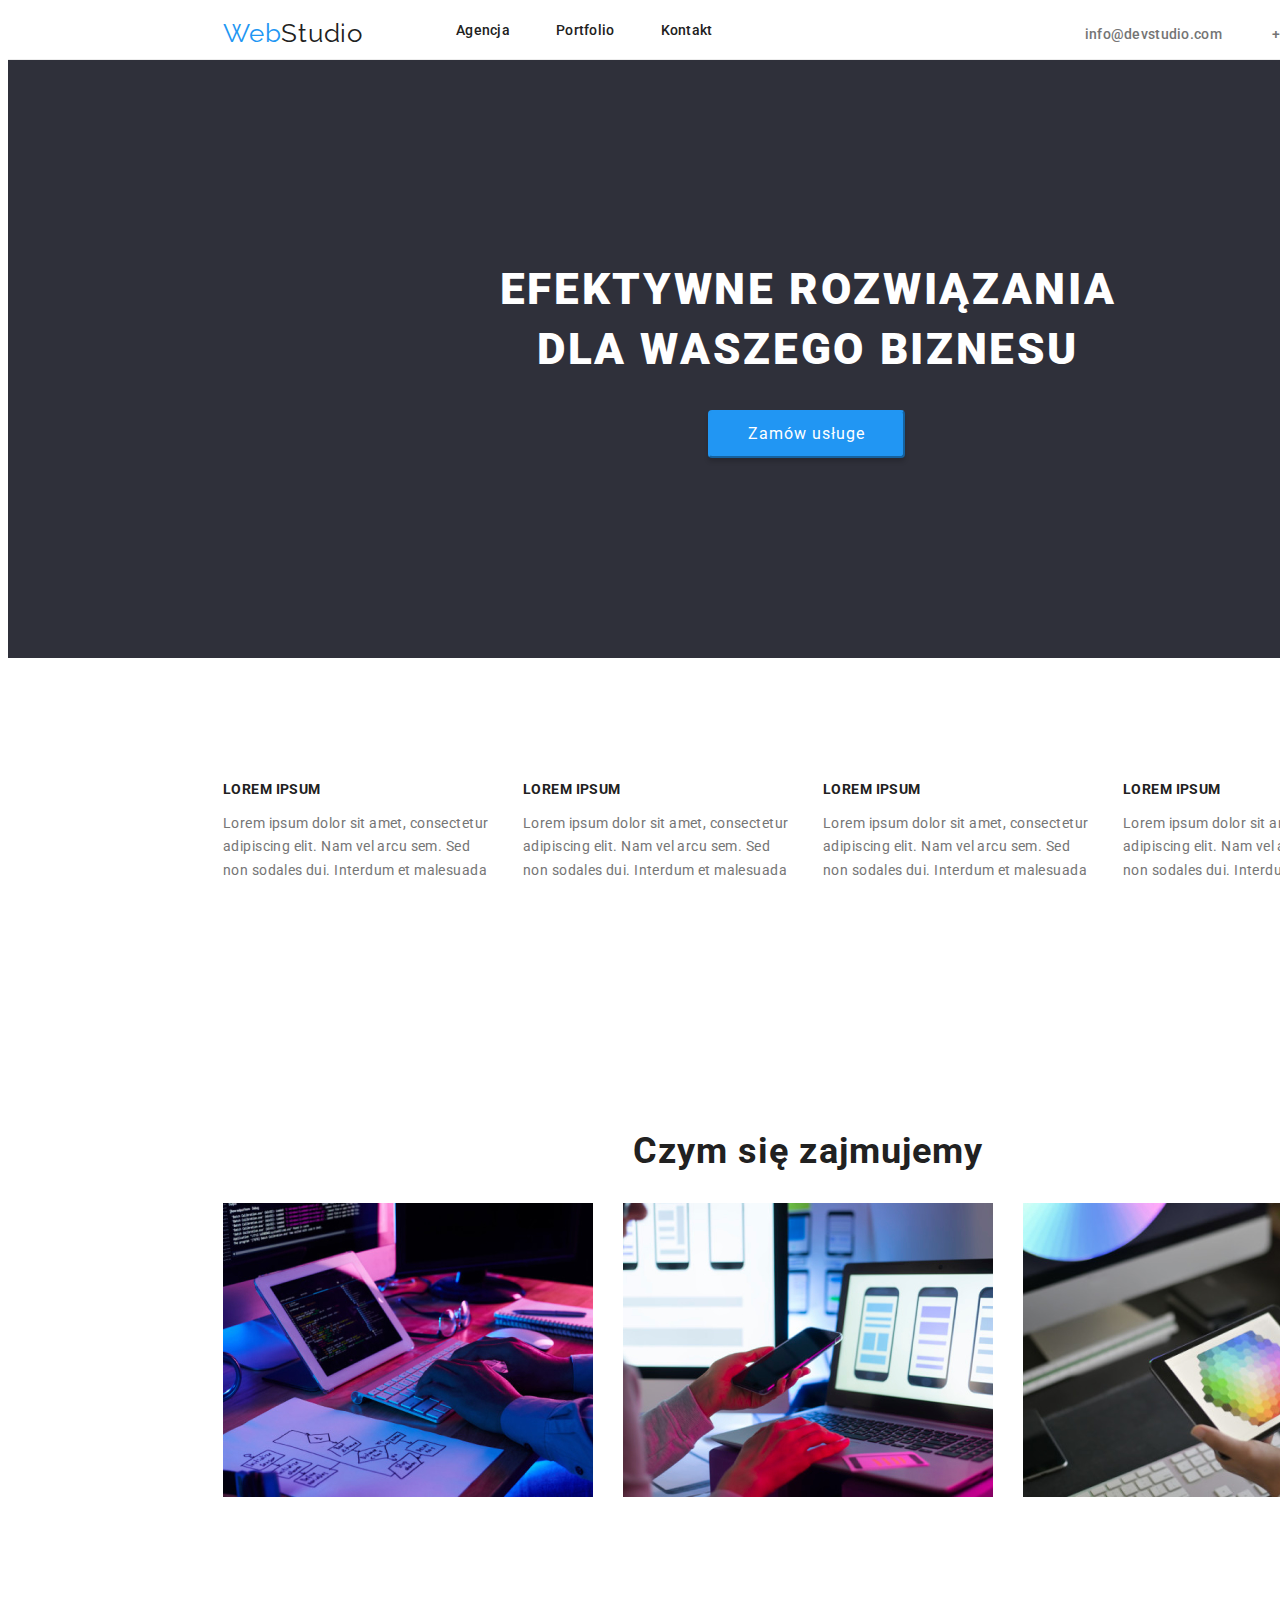
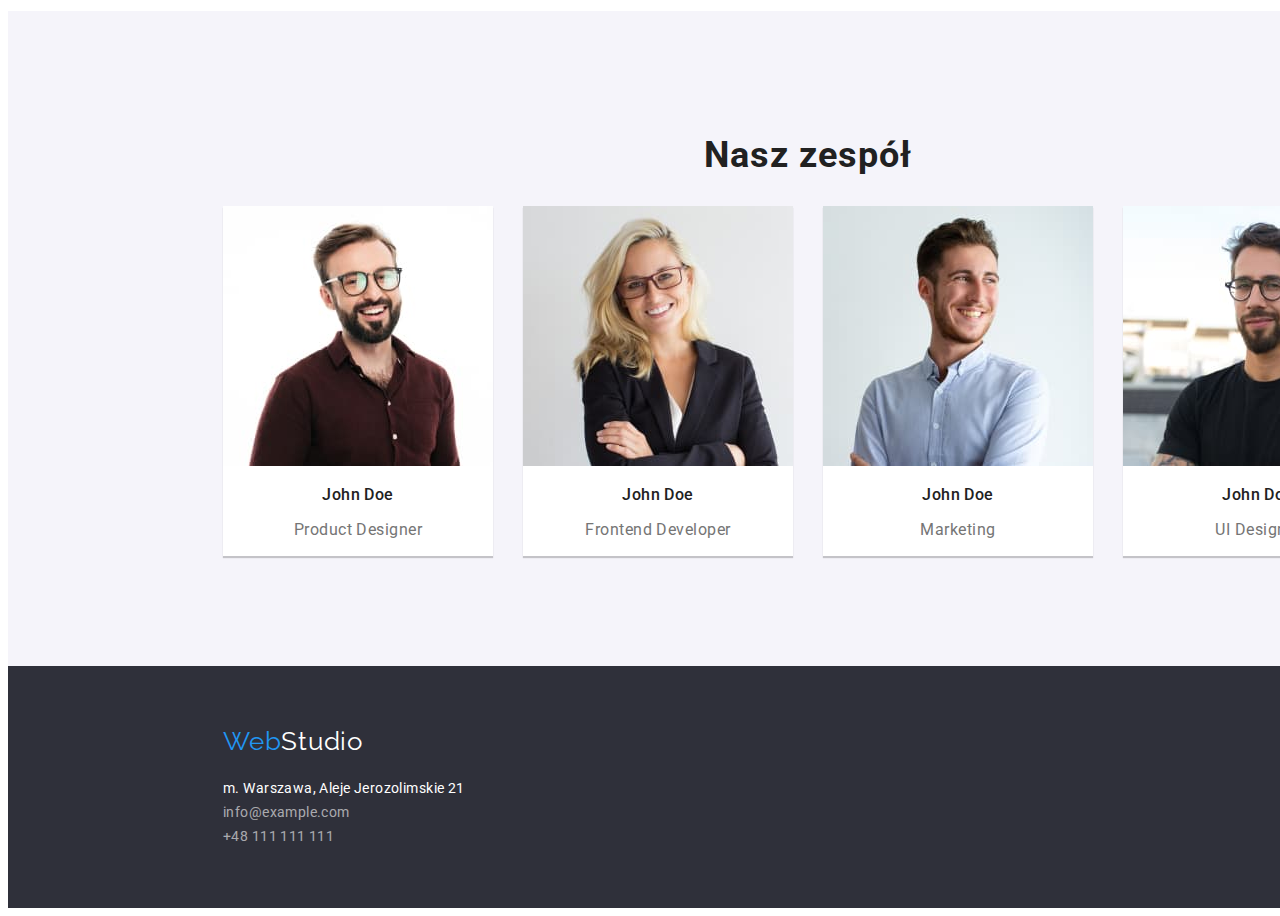
<file: index.html>
<!DOCTYPE html>
<html lang="pl">

<head>
    <meta charset="UTF-8" />
    <meta http-equiv="X-UA-Compatible" content="IE=edge" />
    <meta name="viewport" content="width=device-width, initial-scale=1.0" />
    <link rel="preconnect" href="https://fonts.googleapis.com" />
    <link rel="preconnect" href="https://fonts.gstatic.com" crossorigin />
    <link href="https://fonts.googleapis.com/css2?family=Raleway:wght@700&family=Roboto:wght@400;500;700;900&display=swap" rel="stylesheet" />
    <link rel="stylesheet" href="https://cdnjs.cloudflare.com/ajax/libs/modern-normalize/1.1.0/modern-normalize.min.css" integrity="sha512-wpPYUAdjBVSE4KJnH1VR1HeZfpl1ub8YT/NKx4PuQ5NmX2tKuGu6U/JRp5y+Y8XG2tV+wKQpNHVUX03MfMFn9Q==" crossorigin="anonymous" referrerpolicy="no-referrer"
    />
    <link rel="stylesheet" href="css/styles.css" type="text/css" />
    <title>WebStudio</title>
</head>

<body>
    <div class="container">
        <header class="header-class">
            <div class="header-div-flex">
                <a href=" index.html " class="logo"><span class="web">Web</span>Studio</a>

                <nav class="top-menu">
                    <ul>
                        <li><a href="index.html " class="link"> Agencja</a></li>
                        <li>
                            <a href="portfolio.html " class="link">Portfolio</a>
                        </li>
                        <li>
                            <a href="# " class="link">Kontakt</a>
                        </li>
                    </ul>
                </nav>
            </div>
            <ul class="ul-address-nav">
                <li><a href="mailto:info@devstudio.com " class="link contacts">info@devstudio.com</a></li>
                <li><a href="tel:+48111111111 " class="link contacts">+48 111 111 111</a></li>
            </ul>
        </header>
        <main>
            <!-- sekcja powitalna -->
            <section class="welcome section">
                <h1 class="header-first">efektywne rozwiązania dla waszego biznesu</h1>
                <button type="button" class="button-index">Zamów usługe</button>
            </section>
            <!-- sekcja z lore ipsum -->
            <section class="section">
                <ul class="card">
                    <li>
                        <h3 class="header-third-index">LOREM IPSUM</h3>
                        <p class="paragraph-index">
                            Lorem ipsum dolor sit amet, consectetur adipiscing elit. Nam vel arcu sem. Sed non sodales dui. Interdum et malesuada
                        </p>
                    </li>
                    <li>
                        <h3 class="header-third-index">LOREM IPSUM</h3>
                        <p class="paragraph-index">
                            Lorem ipsum dolor sit amet, consectetur adipiscing elit. Nam vel arcu sem. Sed non sodales dui. Interdum et malesuada
                        </p>
                    </li>
                    <li>
                        <h3 class="header-third-index">LOREM IPSUM</h3>
                        <p class="paragraph-index">
                            Lorem ipsum dolor sit amet, consectetur adipiscing elit. Nam vel arcu sem. Sed non sodales dui. Interdum et malesuada
                        </p>
                    </li>
                    <li>
                        <h3 class="header-third-index">LOREM IPSUM</h3>
                        <p class="paragraph-index">
                            Lorem ipsum dolor sit amet, consectetur adipiscing elit. Nam vel arcu sem. Sed non sodales dui. Interdum et malesuada
                        </p>
                    </li>
                </ul>
            </section>
            <!-- czym się zajmijemy -->
            <section class="section">
                <h2 class="header-second-index">Czym się zajmujemy</h2>
                <ul class="boxes">
                    <li>
                        <img src="images/index/box1.jpg" width="370" height="294" alt="pisanie kodu na małym monitorze w tle widać duży monitor oraz notatki " />
                    </li>
                    <li>
                        <img src="images/index/box2.jpg" width="370" height="294" alt="praca na laptopie, wykonywanie czynności na telefonie " />
                    </li>
                    <li>
                        <img src="images/index/box3.jpg" width="370" height="294" alt="osoba trzyma tablet na którym wybiera kolor z palety " />
                    </li>
                </ul>
            </section>
            <!-- nasz zespół -->
            <section class="team section">
                <h2 class="header-second-index">Nasz zespół</h2>
                <ul class="team-list">
                    <li>
                        <figure class="figure-index">
                            <figcaption>
                                <img src="images/index/img.jpg" width="270" height="260" alt="zdjęcie przedstawia john doe " />
                                <h3 class="header-third-team">John Doe</h3>
                                <p class="paragraph-team">Product Designer</p>
                            </figcaption>
                        </figure>
                    </li>
                    <li>
                        <figure class="figure-index">
                            <figcaption>
                                <img src="images/index/img-1.jpg" width="270" height="260" alt="zdjęcie przedstawia john doe " />
                                <h3 class="header-third-team">John Doe</h3>
                                <p class="paragraph-team">Frontend Developer</p>
                            </figcaption>
                        </figure>
                    </li>
                    <li>
                        <figure class="figure-index">
                            <figcaption>
                                <img src="images/index/img-2.jpg" width="270" height="260" alt="zdjęcie przedstawia john doe " />
                                <h3 class="header-third-team">John Doe</h3>
                                <p class="paragraph-team">Marketing</p>
                            </figcaption>
                        </figure>
                    </li>
                    <li>
                        <figure class="figure-index">
                            <figcaption>
                                <img src="images/index/img-3.jpg" width="270" height="260" alt="zdjęcie przedstawia john doe " />
                                <h3 class="header-third-team">John Doe</h3>
                                <p class="paragraph-team">UI Designer</p>
                            </figcaption>
                        </figure>
                    </li>
                </ul>
            </section>
        </main>
        <footer class="footer-section">
            <a href=" index.html" class="logo-footer"><span class="web">Web</span>Studio</a>
            <address>
          <ul>
            <li>
              <a
                href="https://goo.gl/maps/srkfornJ1DspSCza9 "
                target="_blank"
                rel="noopener nofollow noreferrer"
                class="adres"
                >m. Warszawa, Aleje Jerozolimskie 21</a
              >
            </li>

            <li><a href="mailto:info@example.com" class="email">info@example.com</a></li>
            <li><a href="tel:+48111111111" class="tel">+48 111 111 111</a></li>
          </ul>
        </address>
        </footer>
    </div>
</body>

</html>
</file>
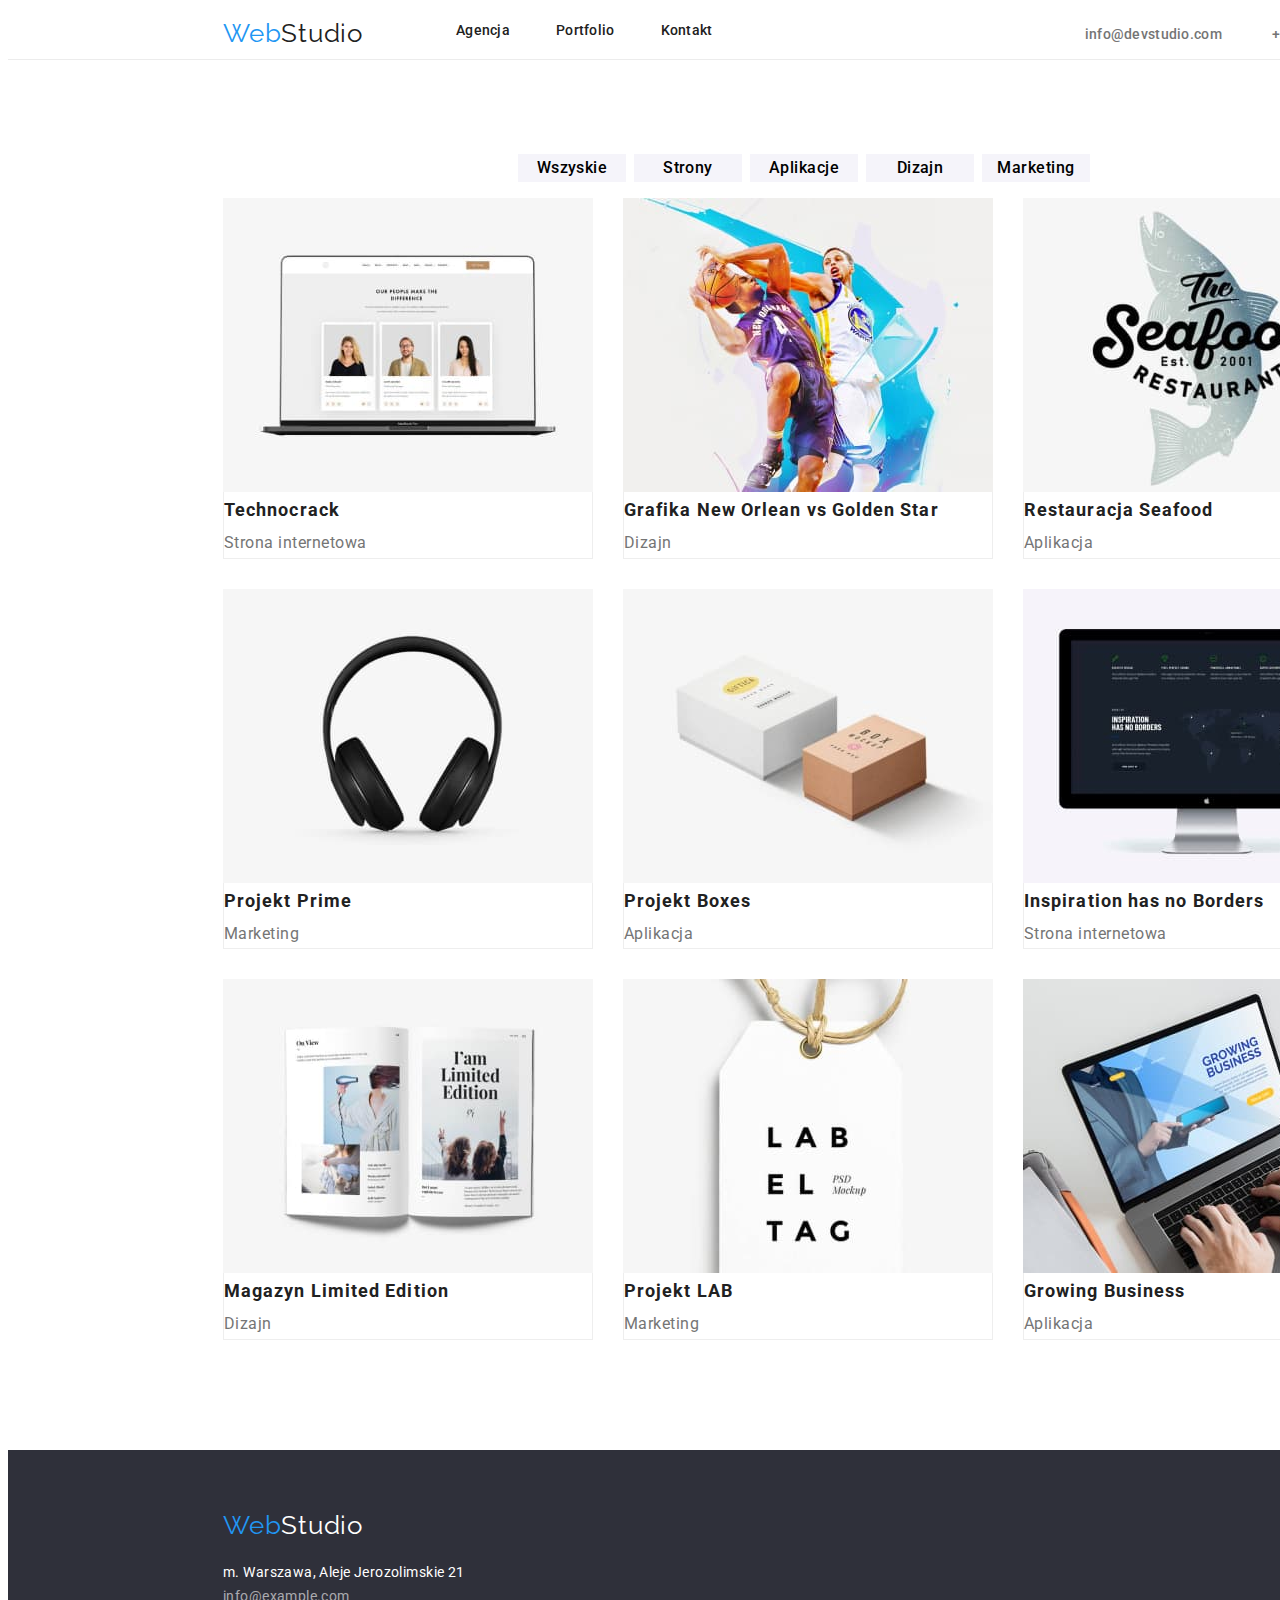
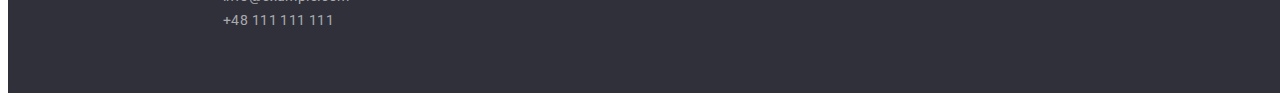
<file: portfolio.html>
<!DOCTYPE html>
<html lang="pl">

<head>
    <meta charset="UTF-8" />
    <meta http-equiv="X-UA-Compatible" content="IE=edge" />
    <meta name="viewport" content="width=device-width, initial-scale=1.0" />
    <link rel="preconnect" href="https://fonts.googleapis.com" />
    <link rel="preconnect" href="https://fonts.gstatic.com" crossorigin />
    <link href="https://fonts.googleapis.com/css2?family=Raleway:wght@700&family=Roboto:wght@400;500;700;900&display=swap" rel="stylesheet" />
    <link rel="stylesheet" href="https://cdnjs.cloudflare.com/ajax/libs/modern-normalize/1.1.0/modern-normalize.min.css" integrity="sha512-wpPYUAdjBVSE4KJnH1VR1HeZfpl1ub8YT/NKx4PuQ5NmX2tKuGu6U/JRp5y+Y8XG2tV+wKQpNHVUX03MfMFn9Q==" crossorigin="anonymous" referrerpolicy="no-referrer"
    />
    <link rel="stylesheet" href="css/styles.css" type="text/css" />
    <title>WebStudio</title>
</head>

<body>
    <div class="container">
        <header class="header-class">
            <div class="header-div-flex">
                <a href="index.html" class="logo"><span class="web">Web</span>Studio</a>
                <nav class="top-menu">
                    <ul>
                        <li><a href="index.html" class="link"> Agencja</a></li>
                        <li>
                            <a href="portfolio.html" class="link">Portfolio</a>
                        </li>
                        <li>
                            <a href="#" class="link">Kontakt</a>
                        </li>
                    </ul>
                </nav>
            </div>
            <ul class="ul-address-nav">
                <li><a href="mailto:info@devstudio.com" class="link contacts">info@devstudio.com</a></li>
                <li><a href="tel:+48111111111" class="link contacts">+48 111 111 111</a></li>
            </ul>
        </header>
        <main>
            <!-- sekcja portfolio -->
            <section class="section">
                <div class="div-flex-filters">
                    <button type="button" class="filters">Wszyskie</button>
                    <button type="button" class="filters">Strony</button>
                    <button type="button" class="filters">Aplikacje</button>
                    <button type="button" class="filters">Dizajn</button>
                    <button type="button" class="filters">Marketing</button>
                </div>
                <ul class="filter">
                    <li>
                        <figure>
                            <figcaption>
                                <img src="images/portfolio/img.jpg" width="370" height="294" alt="Technocrack" />
                                <h3 class="header-three">Technocrack</h3>
                                <p class="paragraph">Strona internetowa</p>
                            </figcaption>
                        </figure>
                    </li>
                    <li>
                        <figure>
                            <figcaption>
                                <img src="images/portfolio/img-1.jpg" width="370" height="294" alt="Grafika New Orlean vs Golden Star" />
                                <h3 class="header-three">Grafika New Orlean vs Golden Star</h3>
                                <p class="paragraph">Dizajn</p>
                            </figcaption>
                        </figure>
                    </li>
                    <li>
                        <figure>
                            <figcaption>
                                <img src="images/portfolio/img-2.jpg" width="370" height="294" alt="Restauracja Seafood" />
                                <h3 class="header-three">Restauracja Seafood</h3>
                                <p class="paragraph">Aplikacja</p>
                            </figcaption>
                        </figure>
                    </li>
                    <li>
                        <figure>
                            <figcaption>
                                <img src="images/portfolio/img-3.jpg" width="370" height="294" alt="Projekt Prime" />
                                <h3 class="header-three">Projekt Prime</h3>
                                <p class="paragraph">Marketing</p>
                            </figcaption>
                        </figure>
                    </li>
                    <li>
                        <figure>
                            <figcaption>
                                <img src="images/portfolio/img-4.jpg" width="370" height="294" alt="Projekt Boxes" />
                                <h3 class="header-three">Projekt Boxes</h3>
                                <p class="paragraph">Aplikacja</p>
                            </figcaption>
                        </figure>
                    </li>
                    <li>
                        <figure>
                            <figcaption>
                                <img src="images/portfolio/img-5.jpg" width="370" height="294" alt="Inspiration has no Borders" />
                                <h3 class="header-three">Inspiration has no Borders</h3>
                                <p class="paragraph">Strona internetowa</p>
                            </figcaption>
                        </figure>
                    </li>
                    <li>
                        <figure>
                            <figcaption>
                                <img src="images/portfolio/img-6.jpg" width="370" height="294" alt="Magazyn Limited Edition" />
                                <h3 class="header-three">Magazyn Limited Edition</h3>
                                <p class="paragraph">Dizajn</p>
                            </figcaption>
                        </figure>
                    </li>
                    <li>
                        <figure>
                            <figcaption>
                                <img src="images/portfolio/img-7.jpg" width="370" height="294" alt="Projekt LAB" />
                                <h3 class="header-three">Projekt LAB</h3>
                                <p class="paragraph">Marketing</p>
                            </figcaption>
                        </figure>
                    </li>
                    <li>
                        <figure>
                            <figcaption>
                                <img src="images/portfolio/img-8.jpg" width="370" height="294" alt="Growing Business" />
                                <h3 class="header-three">Growing Business</h3>
                                <p class="paragraph">Aplikacja</p>
                            </figcaption>
                        </figure>
                    </li>
                </ul>
            </section>
        </main>
        <footer class="footer-section">
            <a href=" index.html " class="logo-footer"><span class="web">Web</span>Studio</a>
            <address>
          <ul>
            <li>
              <a
                href="https://goo.gl/maps/srkfornJ1DspSCza9 "
                target="_blank"
                rel="noopener nofollow noreferrer"
                class="adres"
                >m. Warszawa, Aleje Jerozolimskie 21</a
              >
            </li>

            <li><a href="mailto:info@example.com " class="email">info@example.com</a></li>
            <li><a href="tel:+48111111111 " class="tel">+48 111 111 111</a></li>
          </ul>
        </address>
        </footer>
    </div>
</body>

</html>
</file>
<file: css/styles.css>
:root {
    --main-text-color: #212121;
    --logo-color: #2196f3;
    --contacts-color: #757575;
    --filters-bg-color: #f5f4fa;
    --footer-section: #2f303a;
    --contacts-footer-color: rgba(255, 255, 255, 0.6);
    --second-color: #ffffff;
    --nav-border: 1px solid #ececec;
    --border-color-portfolio: #eeeeee;
}

body {
    font-family: 'Roboto', sans-serif;
    color: var(--main-text-color);
}

.container {
    margin: auto;
    width: 1600px;
}

.header-class {
    display: flex;
    align-items: center;
    border-bottom: var(--nav-border);
    justify-content: space-between;
}

.link {
    text-decoration: none;
    color: var(--main-text-color);
}

.link:hover,
.link:focus {
    color: var(--logo-color);
}

.filters:hover,
.filters:focus {
    background-color: var(--logo-color);
    color: var(--second-color);
    border-color: var(--logo-color);
    cursor: pointer;
}

.logo {
    text-decoration: none;
    font-family: 'Raleway';
    /* width: 145px; */
    font-size: 26px;
    letter-spacing: 0.03em;
    color: var(--main-text-color);
    line-height: 1.9;
    margin-left: 215px;
}

.web {
    color: var(--logo-color);
}

.top-menu {
    font-family: inherit;
    font-weight: 500;
    font-size: 14px;
    line-height: 1.14;
    letter-spacing: 0.02em;
}

.top-menu ul {
    display: flex;
    padding-left: 93px;
}

.top-menu li {
    margin-right: 46px;
}

.top-menu li:last-child {
    margin-right: 0;
}

.header-div-flex {
    display: flex;
}

.ul-address-nav {
    display: flex;
    margin-right: 227px;
}

.ul-address-nav li {
    margin-right: 50px;
}

.ul-address-nav li:last-child {
    margin-right: 0;
}

.contacts {
    color: var(--contacts-color);
    font-family: inherit;
    font-weight: 500;
    font-size: 14px;
    line-height: 1.14;
    letter-spacing: 0.02em;
}

.filters {
    background-color: var(--filters-bg-color);
    border: none;
    font-family: inherit;
    font-weight: 500;
    font-size: 16px;
    line-height: 1.6;
    text-align: center;
    letter-spacing: 0.03em;
}

ul {
    list-style-type: none;
}

.header-three {
    font-size: 18px;
    line-height: 2;
    letter-spacing: 0.06em;
}

.paragraph {
    font-size: 16px;
    line-height: 1.87;
    letter-spacing: 0.03em;
    color: var(--contacts-color);
}

.footer-section {
    background-color: var(--footer-section);
    color: var(--second-color);
    padding-top: 60px;
    font-style: normal;
}

address ul {
    padding: 20px 0 60px 215px;
    margin: 0;
    font-style: normal;
}

.logo-footer {
    padding-left: 215px;
    font-family: 'Raleway';
    font-size: 26px;
    line-height: 1.19;
    letter-spacing: 0.03em;
    color: var(--second-color);
    text-decoration: none;
}

.adres {
    text-decoration: none;
    font-family: inherit;
    font-size: 14px;
    line-height: 1.7;
    letter-spacing: 0.03em;
    color: var(--second-color);
}

.email {
    font-family: inherit;
    font-size: 14px;
    line-height: 1.7;
    letter-spacing: 0.03em;
    text-decoration-line: none;
    color: var(--contacts-footer-color);
}

.tel {
    font-family: inherit;
    font-size: 14px;
    line-height: 1.7;
    letter-spacing: 0.03em;
    color: var(--contacts-footer-color);
    text-decoration: none;
}

.tel:hover,
.email:hover,
.adres:hover {
    text-decoration: underline;
}

.button-index {
    display: flex;
    padding: 7px 38px;
    font-family: inherit;
    font-size: 16px;
    line-height: 1.87;
    text-align: center;
    letter-spacing: 0.06em;
    color: var(--second-color);
    background-color: var(--logo-color);
    box-shadow: 0px 4px 4px rgba(0, 0, 0, 0.15);
    border-radius: 4px;
    cursor: pointer;
    border-color: var(--logo-color);
    margin-left: 700px;
    margin-right: 700px;
    margin-bottom: 106px;
}

.header-first {
    font-family: inherit;
    font-weight: 900;
    font-size: 44px;
    line-height: 1.36;
    text-align: center;
    letter-spacing: 0.06em;
    text-transform: uppercase;
    color: var(--second-color);
    margin: 106px 452px 30px;
}

.welcome {
    background-color: var(--footer-section);
}

.header-third-index {
    font-family: inherit;
    font-size: 14px;
    line-height: 1.14;
    letter-spacing: 0.03em;
    text-transform: uppercase;
}

.paragraph-index {
    font-size: 14px;
    line-height: 1.71;
    letter-spacing: 0.03em;
    color: var(--contacts-color);
}

.header-second-index {
    font-size: 36px;
    line-height: 1.16;
    text-align: center;
    letter-spacing: 0.03em;
}

.team {
    background: var(--filters-bg-color);
}

.header-third-team {
    font-weight: 500;
    font-size: 16px;
    line-height: 1.18;
    text-align: center;
    letter-spacing: 0.03em;
}

.paragraph-team {
    font-size: 16px;
    line-height: 1.18;
    text-align: center;
    letter-spacing: 0.03em;
    color: var(--contacts-color);
}

.section {
    padding-top: 94px;
    padding-bottom: 94px;
}

.card,
.boxes,
.team-list,
.filter {
    display: flex;
    flex-wrap: wrap;
    gap: 30px;
    padding-left: 215px;
    padding-right: 215px;
}

.card li {
    flex-basis: calc((100% - 3 * 30px) / 4);
}

.boxes li {
    flex-basis: calc((100% - 2 * 30px) / 3);
}

.team-list li {
    flex-basis: calc((100% - 3 * 30px) / 4);
}

figure {
    display: flex;
    margin: 0;
    background-color: var(--second-color);
}

.figure-index {
    box-shadow: 0px 2px 1px 0px rgba(0, 0, 0, 0.2);
}

.div-flex-filters {
    display: flex;
    flex-wrap: wrap;
    gap: 8px;
    padding-left: 510px;
    padding-right: 518px;
}

.div-flex-filters button {
    flex-basis: calc((100% - 4 * 8px) / 5);
}

.filter figure img {
    background-color: var(--border-color-portfolio);
}

.filter img {
    display: block;
}

.filter p {
    border-bottom: 1px solid;
}

.filter h3,
.filter p {
    margin: 0;
    border-right: 1px solid;
    border-left: 1px solid;
    border-color: var(--border-color-portfolio);
}
</file>
